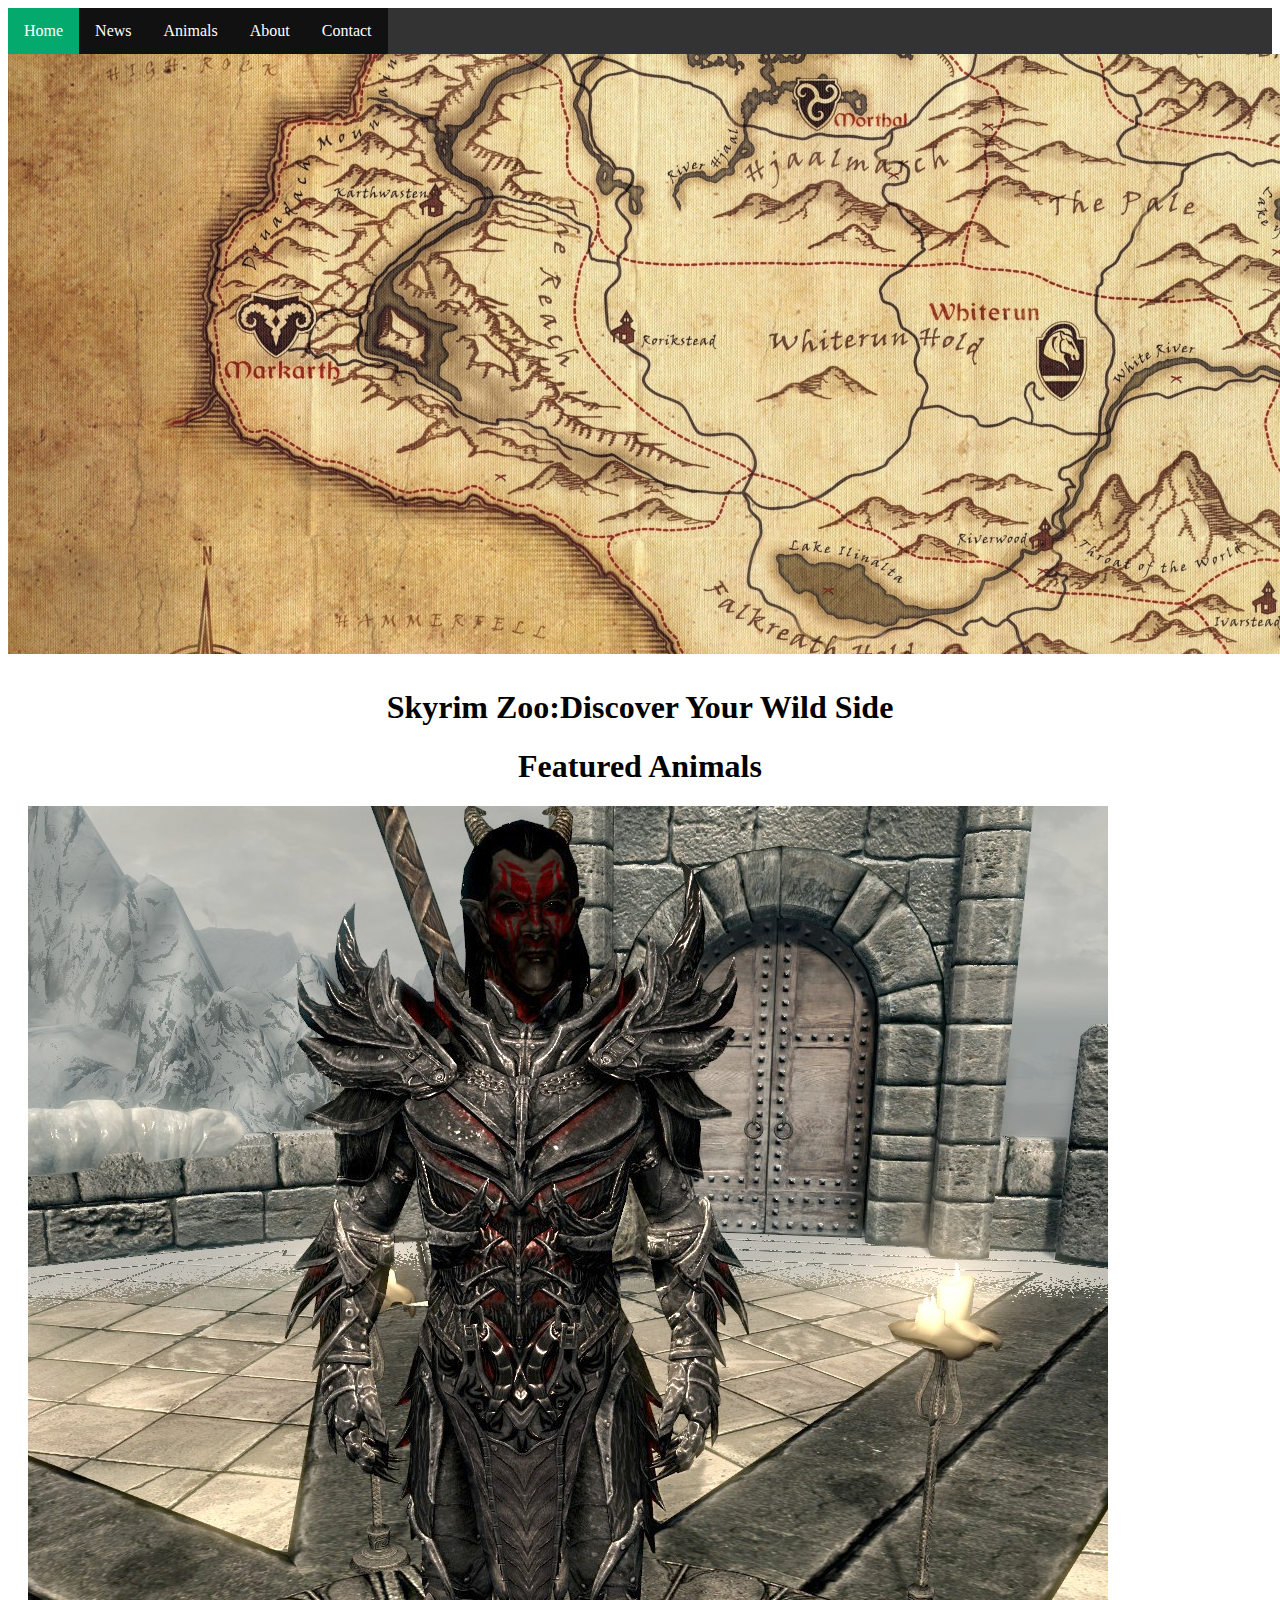
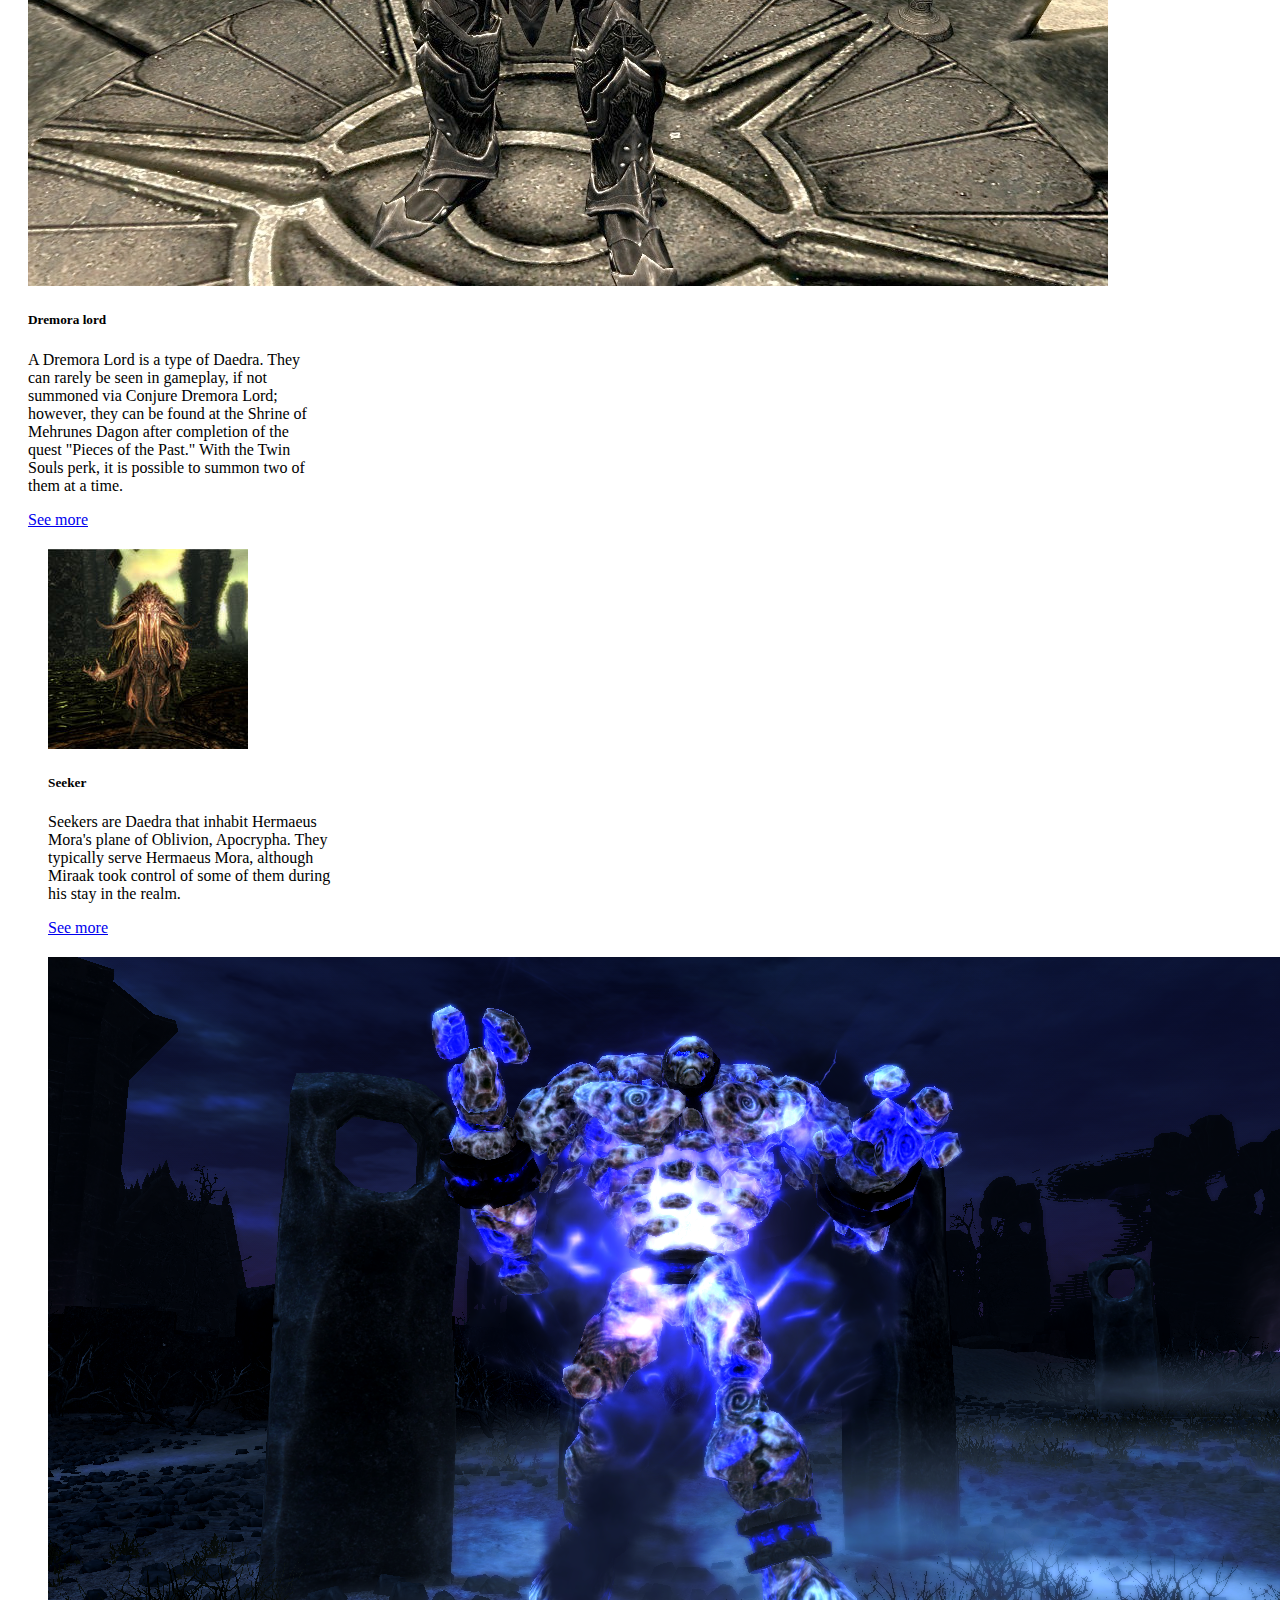
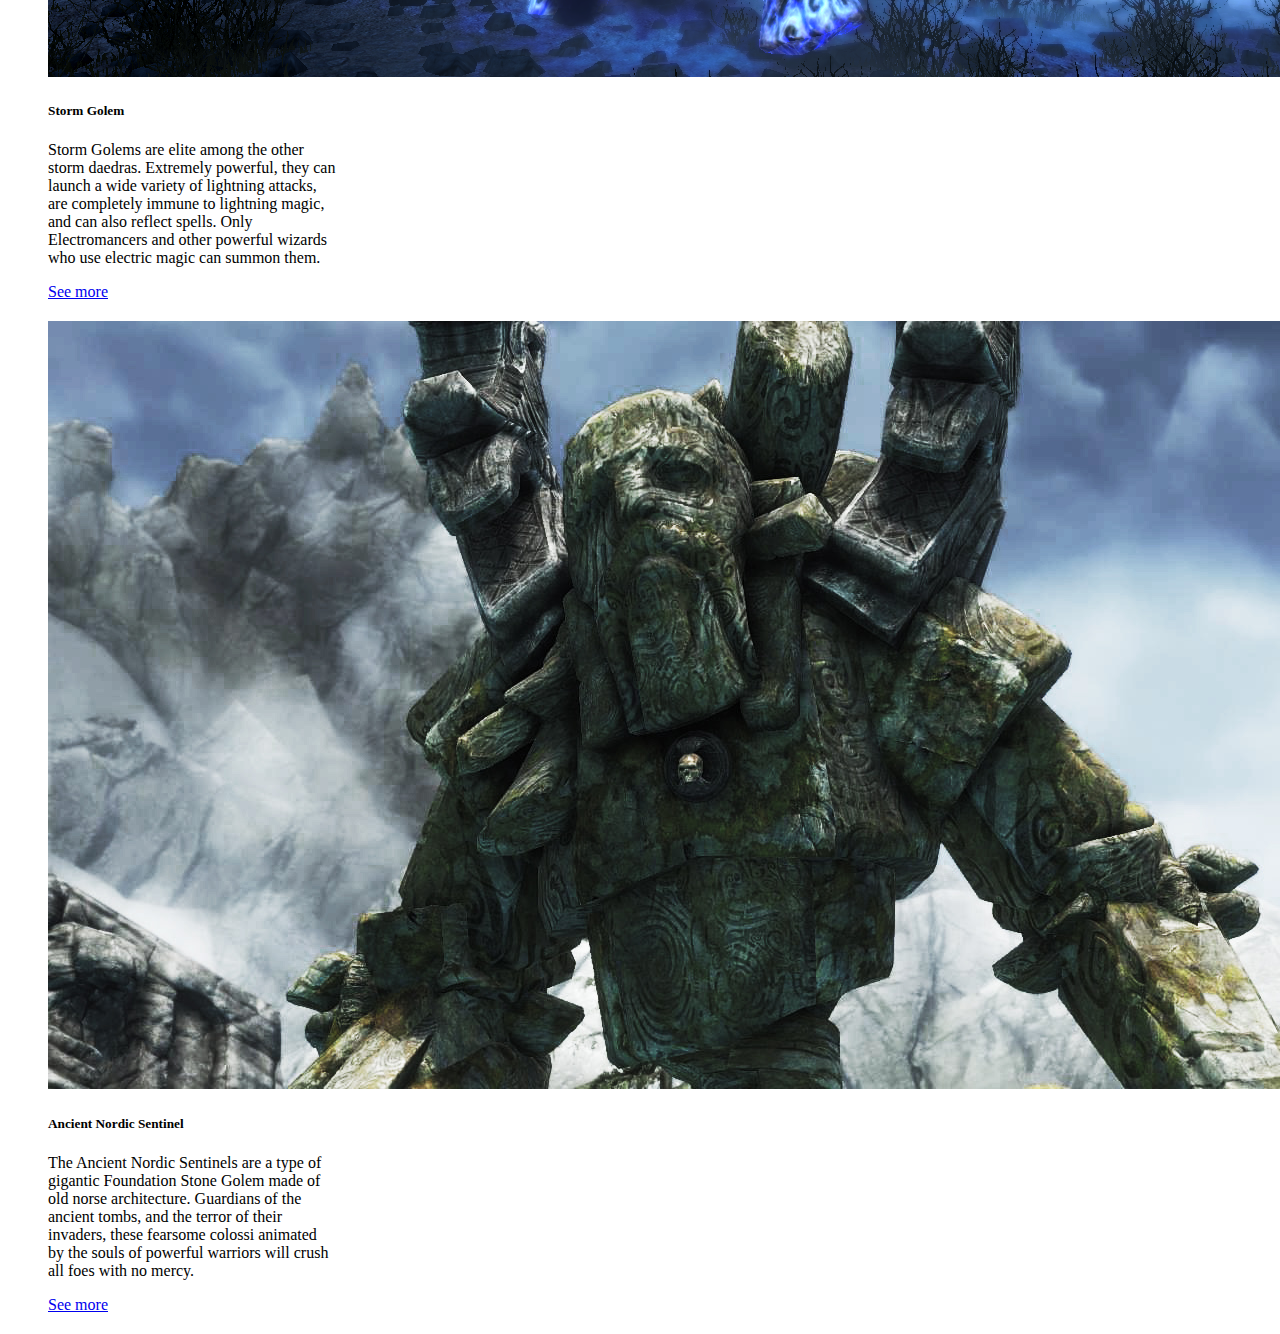
<file: index.html>
<!DOCTYPE html>
<html lang="en">
<head>
    <meta charset="UTF-8">
    <meta http-equiv="X-UA-Compatible" content="IE=edge">
    <meta name="viewport" content="width=device-width, initial-scale=1.0">
    <title>Elder Scroll Zoo</title>
    <meta charset="utf-8">
    <meta http-equiv="X-UA-Compatible" content="IE=edge">
    <meta name="viewport" content="width=device-width, initial-scale=1">

    <!-- Bootstrap CSS -->
    <link href="https://cdn.jsdelivr.net/npm/bootstrap@5.1.3/dist/css/bootstrap.min.css" rel="stylesheet" integrity="sha384-1BmE4kWBq78iYhFldvKuhfTAU6auU8tT94WrHftjDbrCEXSU1oBoqyl2QvZ6jIW3" crossorigin="anonymous">
    <!-- Bootstrap Icons CSS -->
    <link rel="stylesheet" href="https://cdn.jsdelivr.net/npm/bootstrap-icons@1.9.1/font/bootstrap-icons.css">

    <!-- Bootstrap JavaScript -->
    <script src="https://cdn.jsdelivr.net/npm/bootstrap@5.1.3/dist/js/bootstrap.bundle.min.js" integrity="sha384-ka7Sk0Gln4gmtz2MlQnikT1wXgYsOg+OMhuP+IlRH9sENBO0LRn5q+8nbTov4+1p" crossorigin="anonymous"></script>
    <link rel="stylesheet" href="style.css">
</head>

<body>
    <ul>
        <li><a  class="yes" href="index.html">Home</a></li>
        <li><a href="news.html">News</a></li>
        <li><a href="animals.html">Animals</a></li>
        <li><a href="about.html">About</a></li>
        <li><a href="contact.html">Contact</a></li>
      </ul>
<div class>

    <div id="carouselExampleSlidesOnly" class="carousel slide" data-ride="carousel">
        <div class="carousel-inner">
          <div class="carousel-item active">
            <img class="d-block w-100" src="./data/skyrim_map_banner.jpeg" alt="Discover your wild side">
          </div>
        </div>
      </div>

        <h1 class="featuredanimal">Skyrim Zoo:Discover Your Wild Side</h1>


<h1 class="featuredanimal">Featured Animals</h1>

      <div class="container">
        <div class="row">
      <div class="card col-md-4" style="width: 18rem;">
        <img src="./data/SR-npc-Unbound_Dremora.jpeg" class="card-img-top" alt="...">
        <div class="card-body">
          <h5 class="card-title">Dremora lord</h5>
          <p class="card-text">A Dremora Lord is a type of Daedra. They can rarely be seen in gameplay, if not summoned via Conjure Dremora Lord; however, they can be found at the Shrine of Mehrunes Dagon after completion of the quest "Pieces of the Past." With the Twin Souls perk, it is possible to summon two of them at a time.</p>
          <a href="animals.html" class="btn btn-success">See more</a>
        </div>
      </div>


      <div class="card2 col-md-4" style="width: 18rem;">
        <img src="./data/200px-SR-creature-Seeker.jpeg" class="card-img-top" alt="...">
        <div class="card-body">
          <h5 class="card-title">Seeker</h5>
          <p class="card-text"> Seekers are Daedra that inhabit Hermaeus Mora's plane of Oblivion, Apocrypha. They typically serve Hermaeus Mora, although Miraak took control of some of them during his stay in the realm.</p>
          <a href="animals.html" class="btn btn-success">See more</a>
      </div>
    </div>



      <div class="card2 col-md-4" style="width: 18rem;">
        <img src="./data/43294-1607799732-614600657.png" class="card-img-top" alt="...">
        <div class="card-body">
          <h5 class="card-title">Storm Golem</h5>
          <p class="card-text">Storm Golems are elite among the other storm daedras. Extremely powerful, they can launch a wide variety of lightning attacks, are completely immune to lightning magic, and can also reflect spells. Only Electromancers and other powerful wizards who use electric magic can summon them.

            </p>
          <a href="animals.html" class="btn btn-success">See more</a>
      </div>
    </div>

    <div class="card2 col-md-4" style="width: 18rem;">
      <img src="./data/24549-1631944378-1058917610.jpeg" class="card-img-top" alt="...">
      <div class="card-body">
        <h5 class="card-title">Ancient Nordic Sentinel</h5>
        <p class="card-text"> The Ancient Nordic Sentinels are a type of gigantic Foundation Stone Golem made of old norse architecture. Guardians of the ancient tombs, and the terror of their invaders, these fearsome colossi animated by the souls of powerful warriors will crush all foes with no mercy.</p>
        <a href="animals.html" class="btn btn-success">See more</a>
      </div>
  </div>
      </div>
      </div>
    </div>



</body>
</html>
</file>
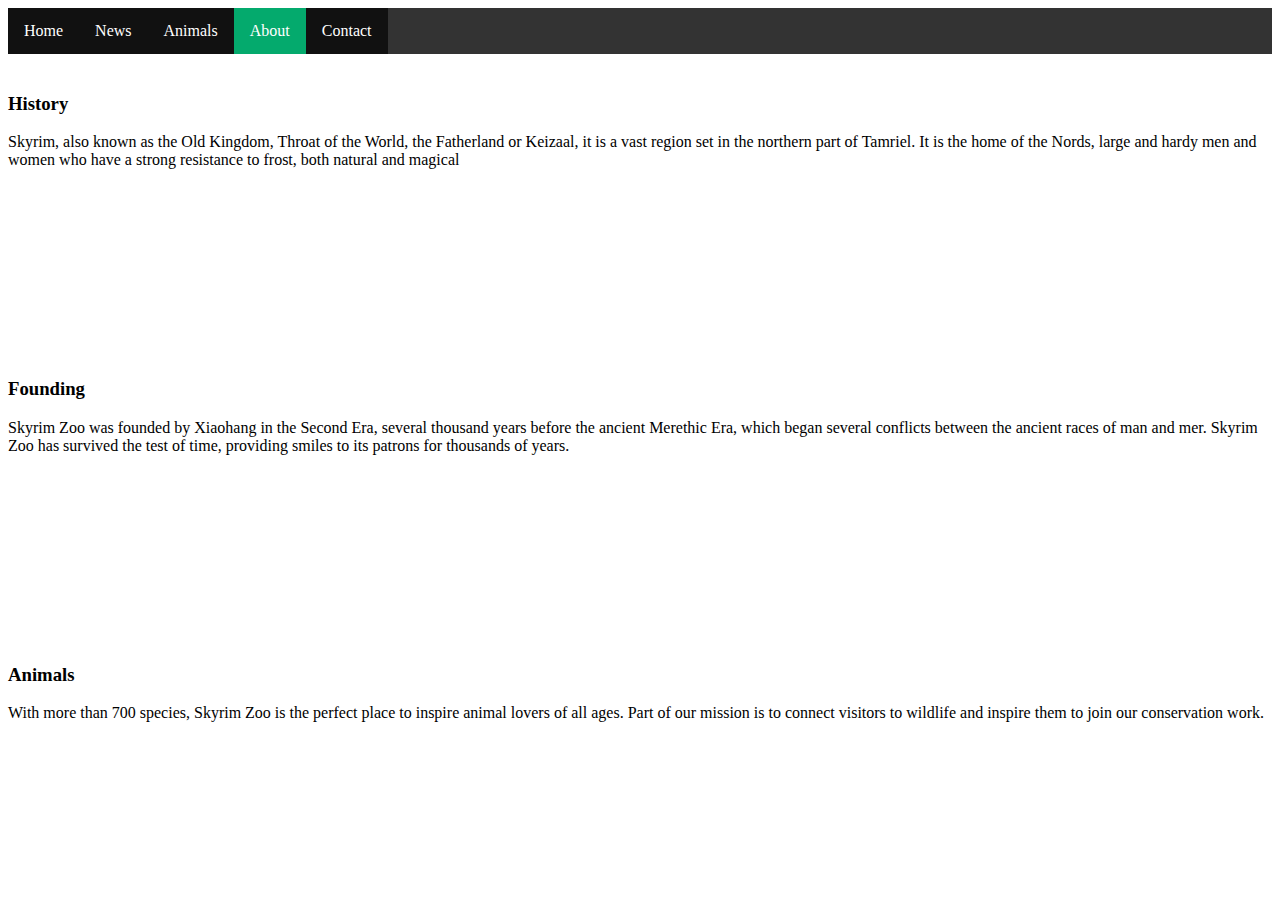
<file: about.html>
<!DOCTYPE html>
<html lang="en">
<head>
    <meta charset="UTF-8">
    <meta http-equiv="X-UA-Compatible" content="IE=edge">
    <meta name="viewport" content="width=device-width, initial-scale=1.0">
    <title>Elder Scroll Zoo</title>
    <meta charset="utf-8">
    <meta http-equiv="X-UA-Compatible" content="IE=edge">
    <meta name="viewport" content="width=device-width, initial-scale=1">

    <!-- Bootstrap CSS -->
    <link href="https://cdn.jsdelivr.net/npm/bootstrap@5.1.3/dist/css/bootstrap.min.css" rel="stylesheet" integrity="sha384-1BmE4kWBq78iYhFldvKuhfTAU6auU8tT94WrHftjDbrCEXSU1oBoqyl2QvZ6jIW3" crossorigin="anonymous">
    <!-- Bootstrap Icons CSS -->
    <link rel="stylesheet" href="https://cdn.jsdelivr.net/npm/bootstrap-icons@1.9.1/font/bootstrap-icons.css">

    <!-- Bootstrap JavaScript -->
    <script src="https://cdn.jsdelivr.net/npm/bootstrap@5.1.3/dist/js/bootstrap.bundle.min.js" integrity="sha384-ka7Sk0Gln4gmtz2MlQnikT1wXgYsOg+OMhuP+IlRH9sENBO0LRn5q+8nbTov4+1p" crossorigin="anonymous"></script>
    <link rel="stylesheet" href="aboutstyle.css">
    <link rel="stylesheet" href="index.html">
</head>

<body>
    <ul>
        <li><a href="index.html">Home</a></li>
        <li><a href="news.html">News</a></li>
        <li><a href="animals.html">Animals</a></li>
        <li><a  class="yes" href="about.html">About</a></li>
        <li><a href="contact.html">Contact</a></li>
      </ul>


        <div class="row g-4 py-5 row-cols-1 row-cols-lg-3">
          <div class="feature col">
            <div class="feature-icon d-inline-flex align-items-center justify-content-center text-bg-primary bg-gradient fs-2 mb-3">
              <svg class="bi" width="1em" height="1em"><use xlink:href="#collection"></use></svg>
            </div>
            <h3 class="fs-2">History</h3>
            <p>Skyrim, also known as the Old Kingdom, Throat of the World, the Fatherland or Keizaal, it is a vast region set in the northern part of Tamriel. It is the home of the Nords, large and hardy men and women who have a strong resistance to frost, both natural and magical</p>
           
              <svg class="bi"><use xlink:href="#chevron-right"></use></svg>
            </a>
          </div>
          <div class="feature col">
            <div class="feature-icon d-inline-flex align-items-center justify-content-center text-bg-primary bg-gradient fs-2 mb-3">
              <svg class="bi" width="1em" height="1em"><use xlink:href="#people-circle"></use></svg>
            </div>
            <h3 class="fs-2">Founding</h3>
            <p>Skyrim Zoo was founded by Xiaohang in the Second Era, several thousand years before the ancient Merethic Era, which began several conflicts between the ancient races of man and mer. Skyrim Zoo has survived the test of time, providing smiles to its patrons for thousands of years.</p>
            
              <svg class="bi"><use xlink:href="#chevron-right"></use></svg>
            </a>
          </div>
          <div class="feature col">
            <div class="feature-icon d-inline-flex align-items-center justify-content-center text-bg-primary bg-gradient fs-2 mb-3">
              <svg class="bi" width="1em" height="1em"><use xlink:href="#toggles2"></use></svg>
            </div>
            <h3 class="fs-2">Animals</h3>
            <p>With more than 700 species, Skyrim Zoo is the perfect place to inspire animal lovers of all ages. Part of our mission is to connect visitors to wildlife and inspire them to join our conservation work.</p>
           
              <svg class="bi"><use xlink:href="#chevron-right"></use></svg>
            </a>
          </div>
        </div>
      </div>
</body>
</html>
</file>
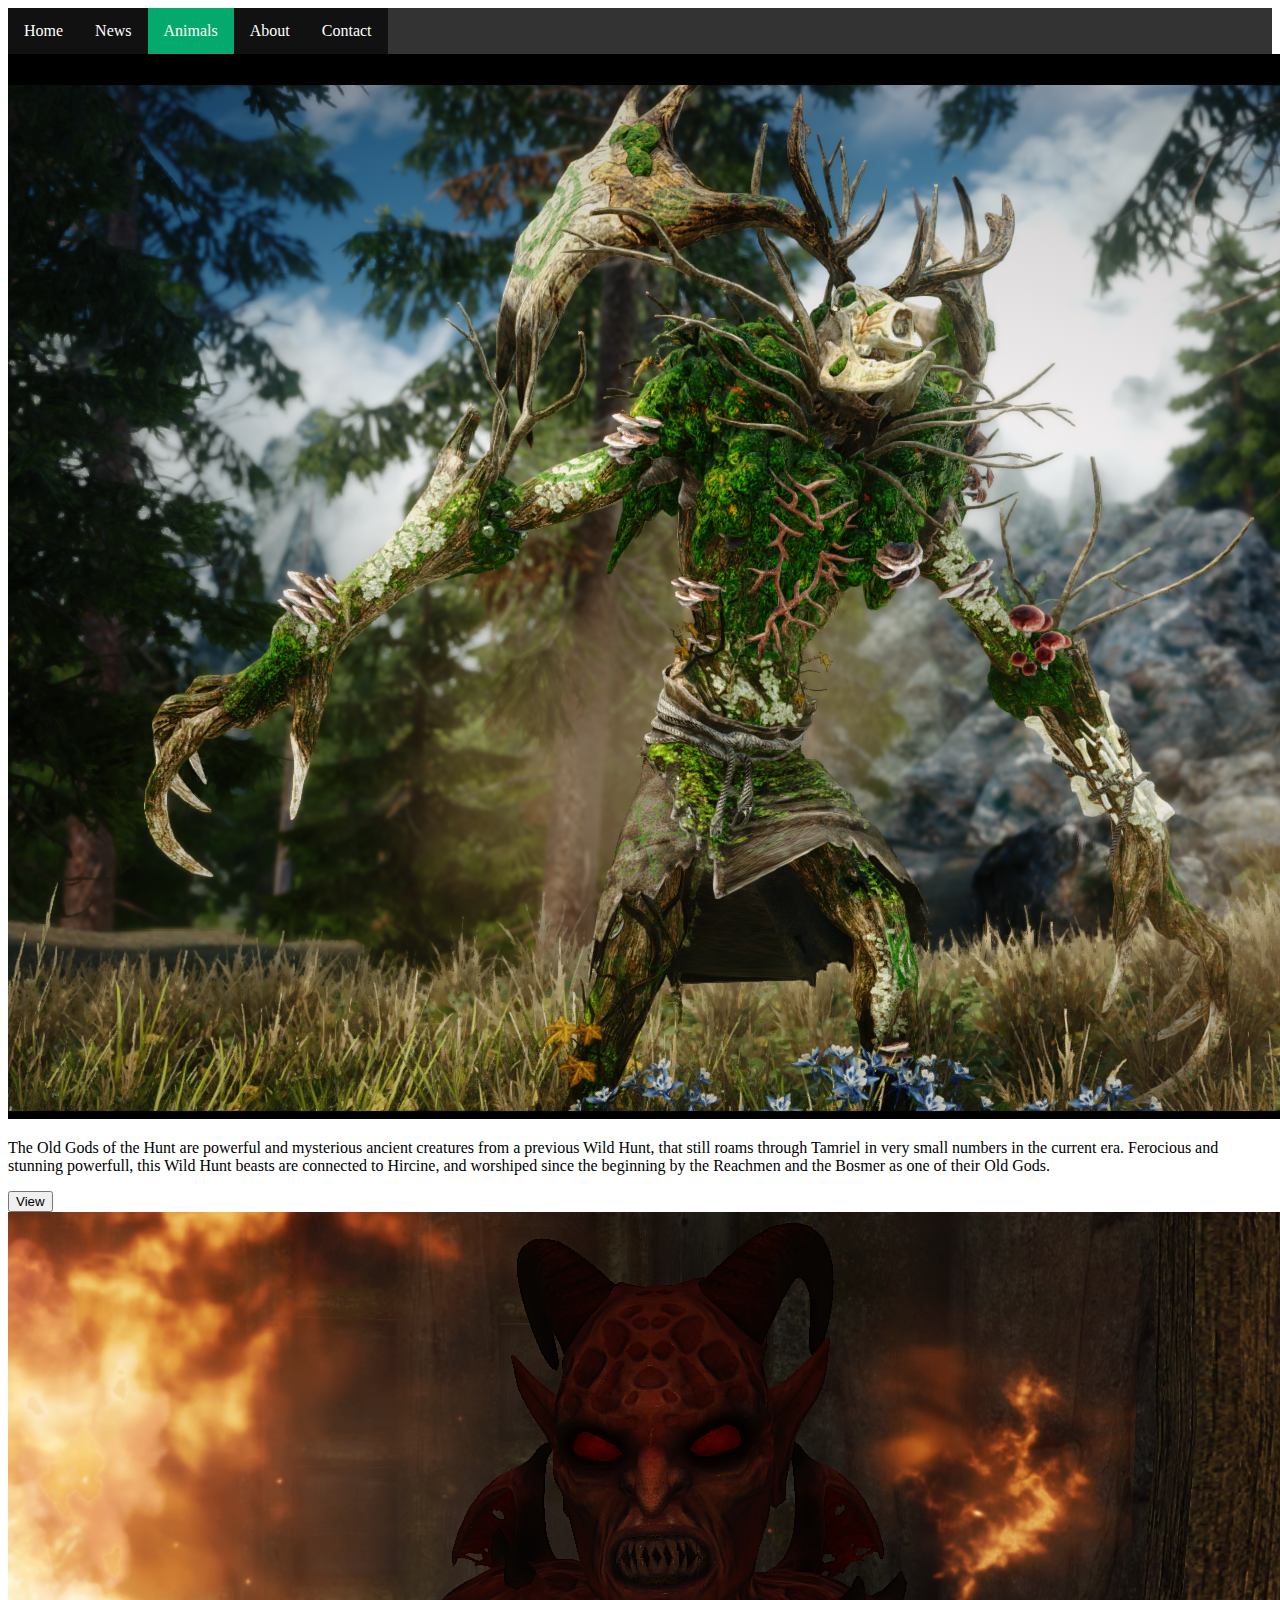
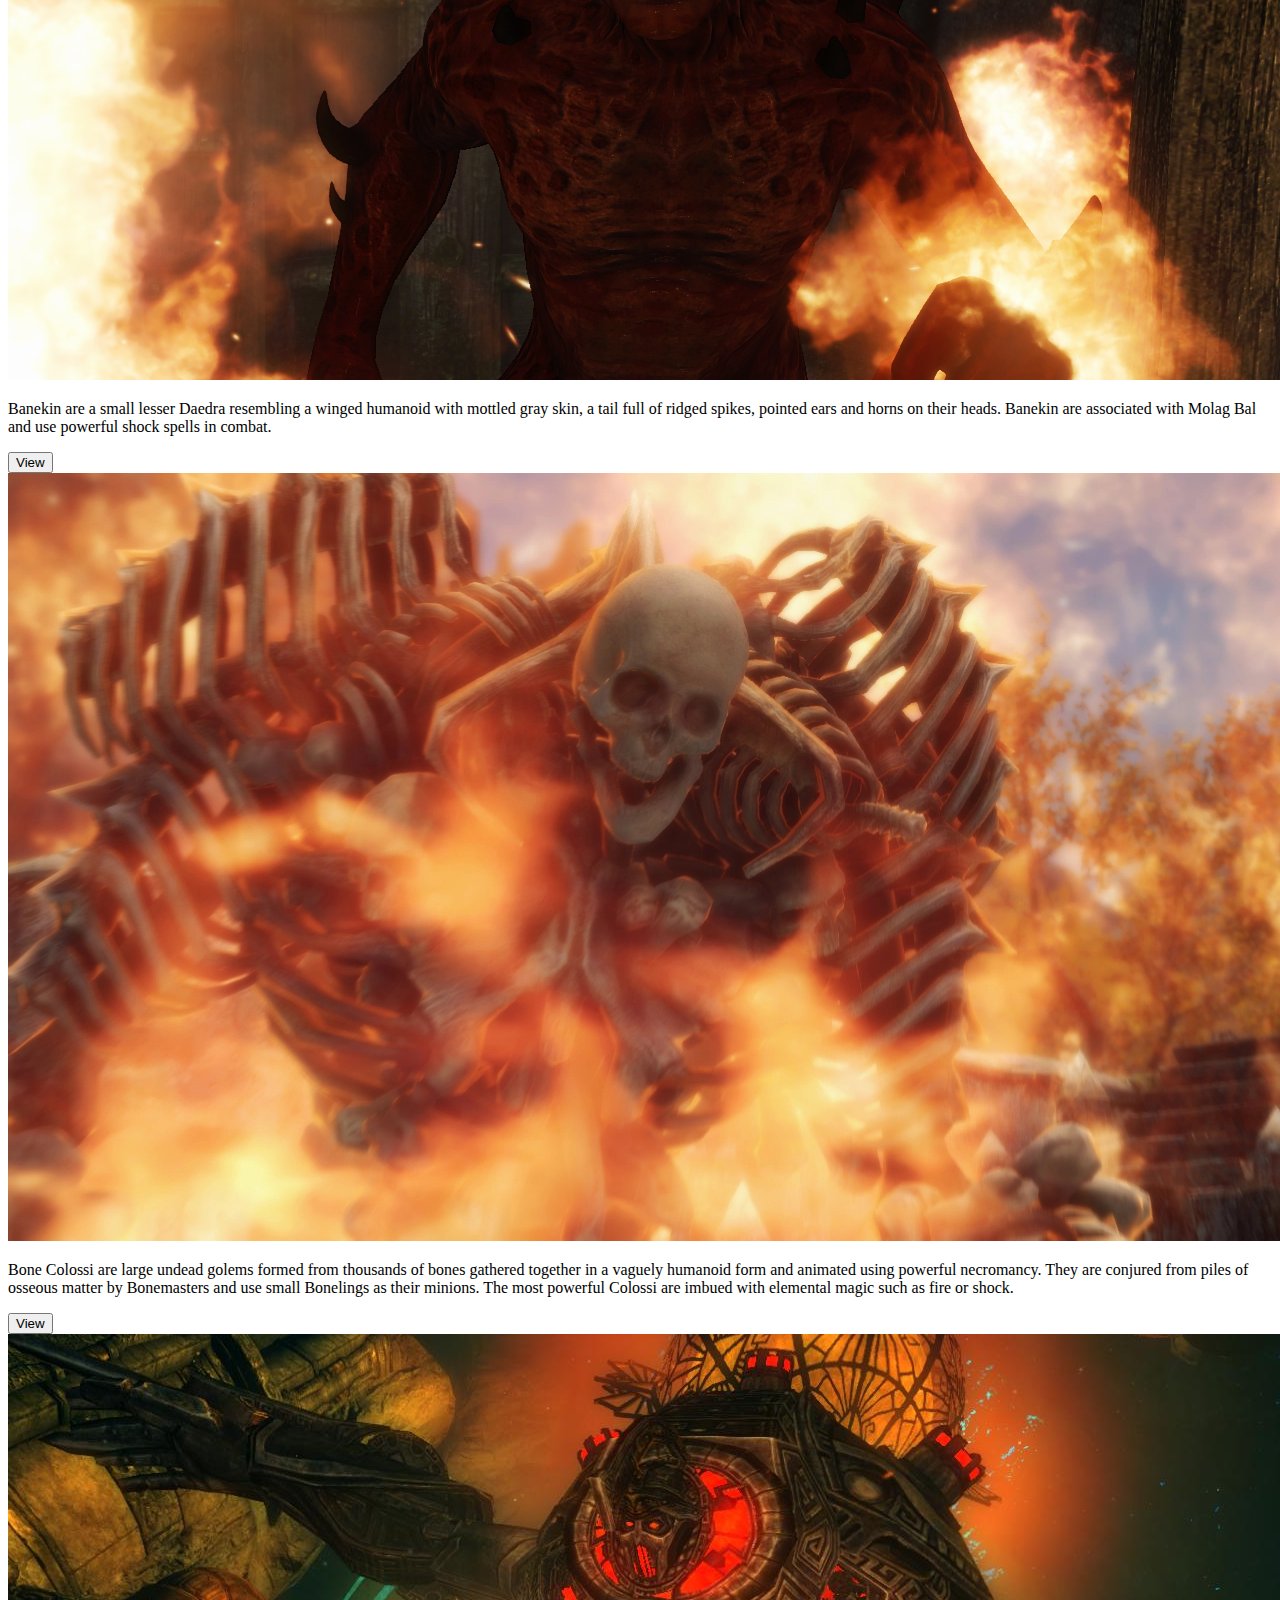
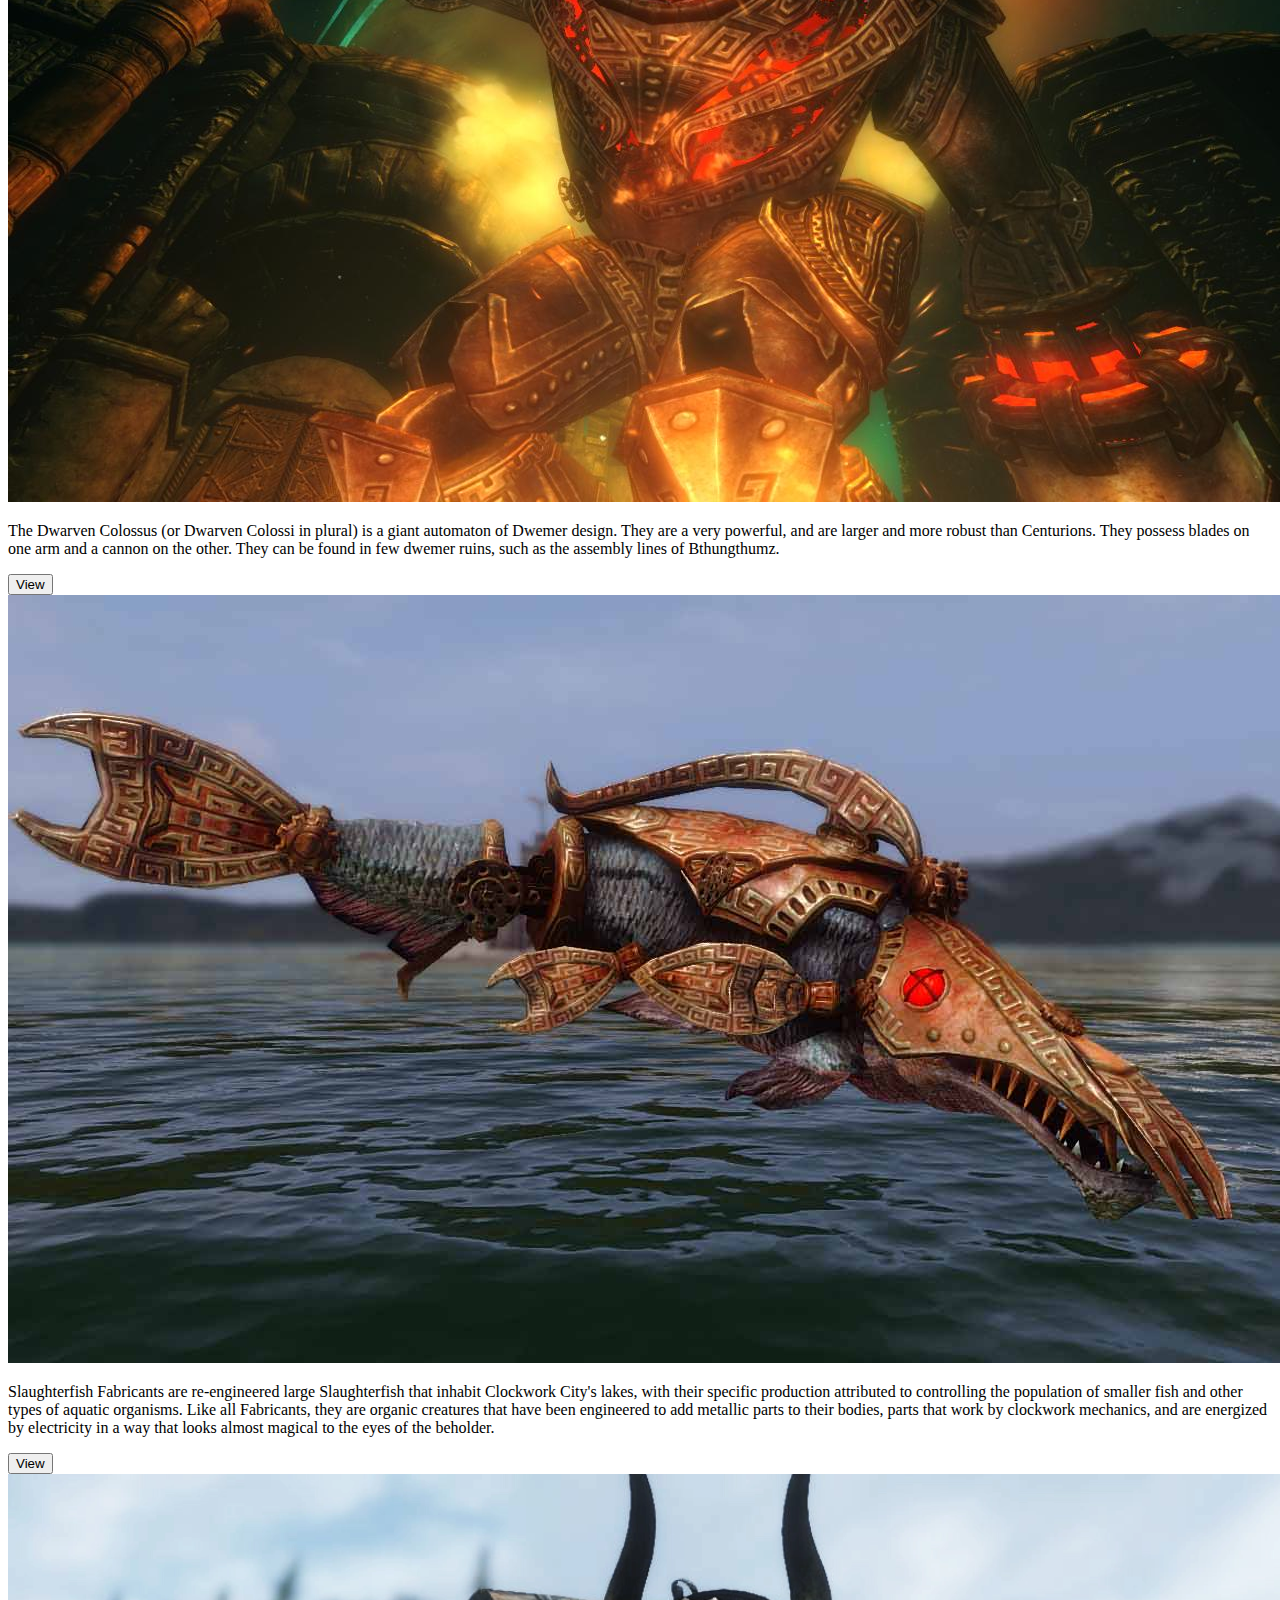
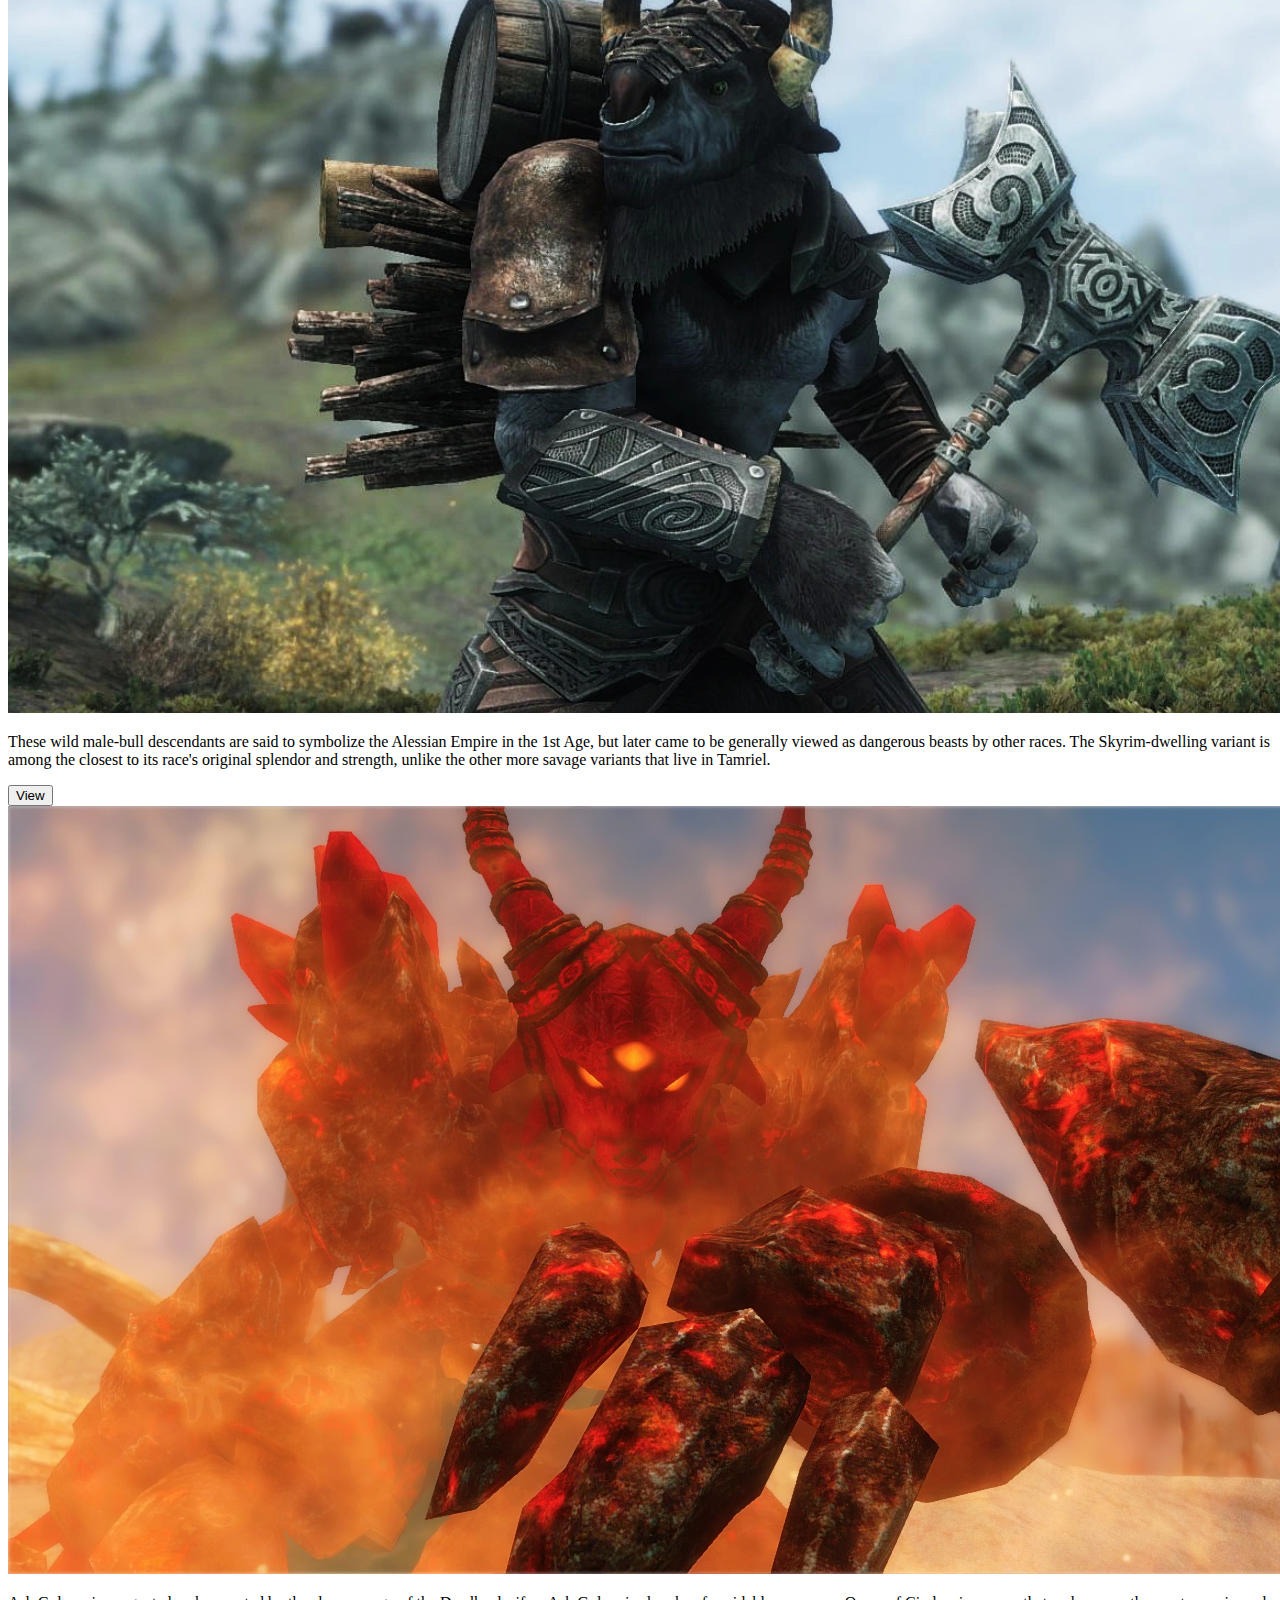
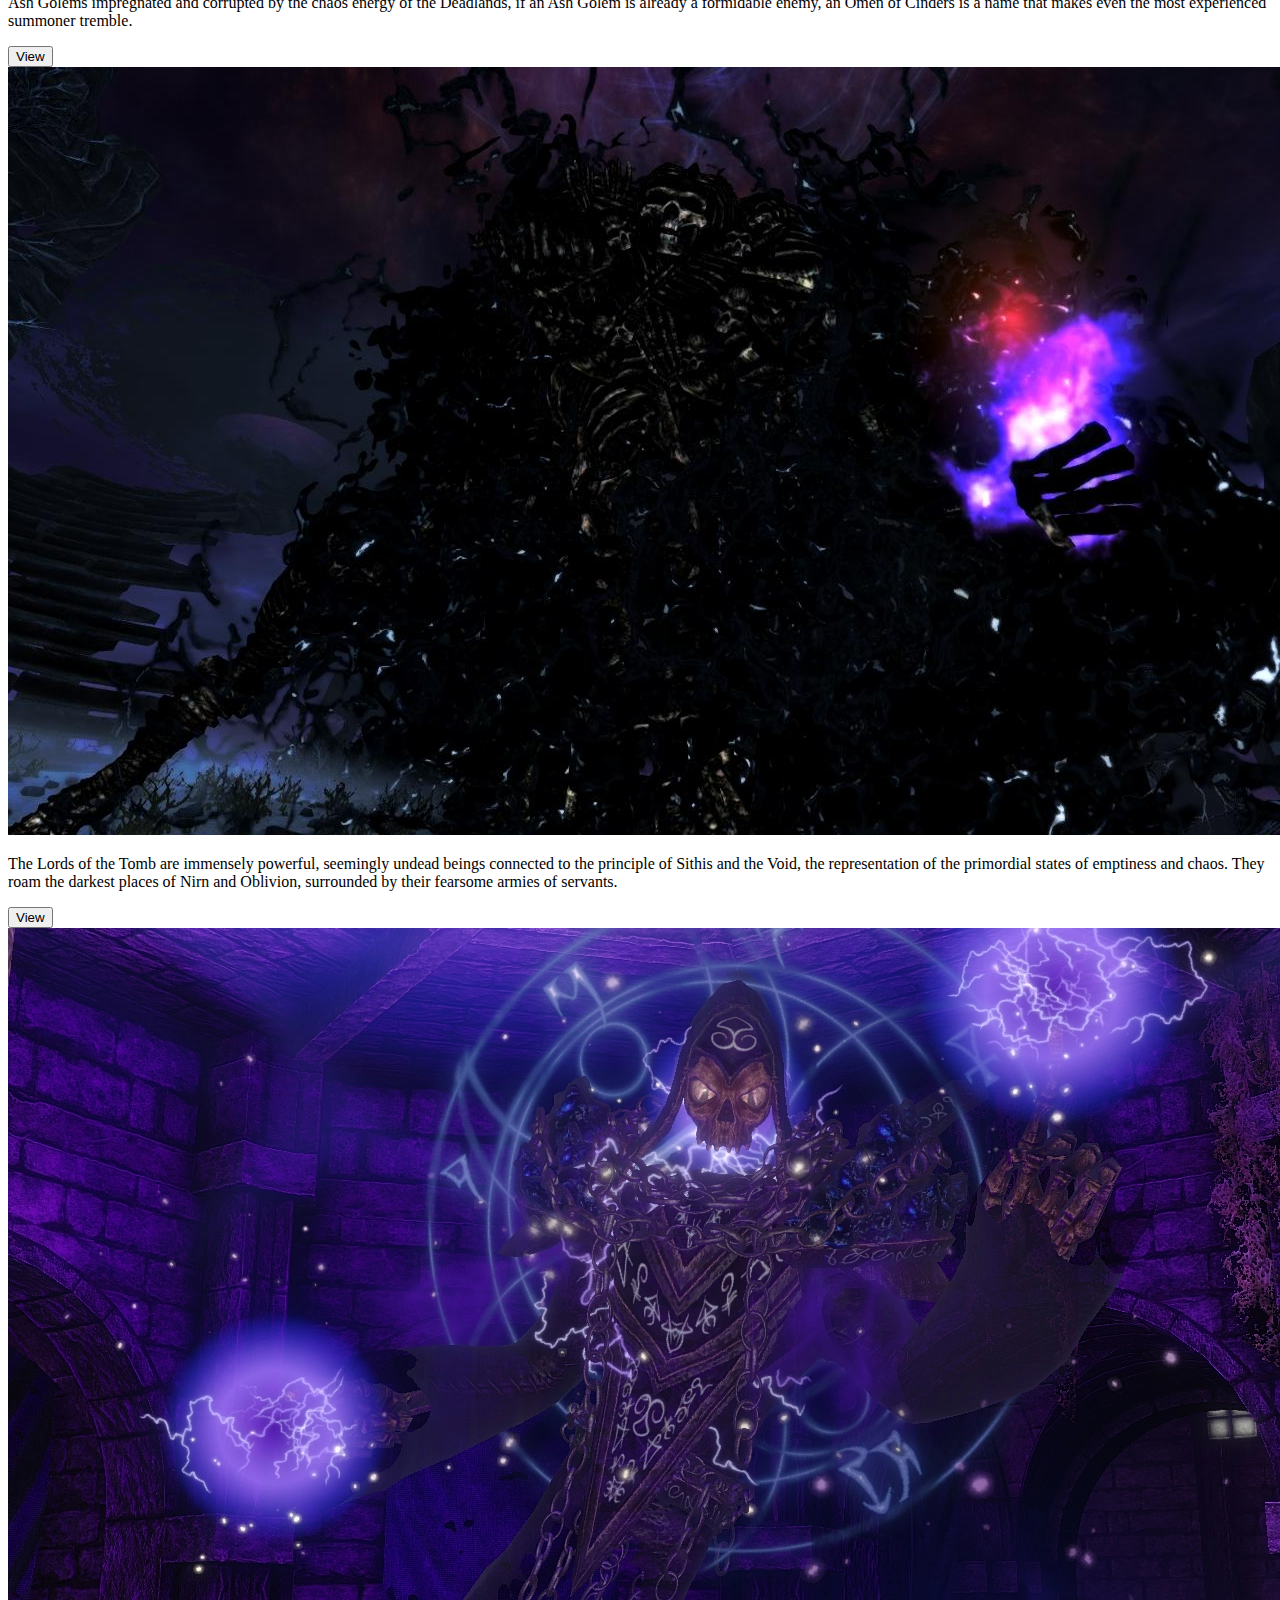
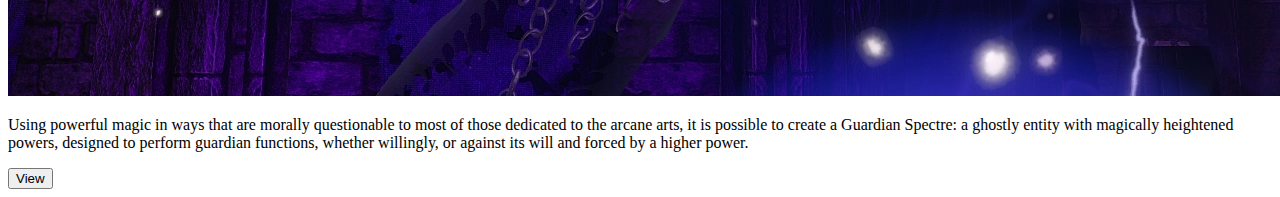
<file: animals.html>
<!DOCTYPE html>
<html lang="en">
<head>
    <meta charset="UTF-8">
    <meta http-equiv="X-UA-Compatible" content="IE=edge">
    <meta name="viewport" content="width=device-width, initial-scale=1.0">
    <title>Elder Scroll Zoo</title>
    <meta charset="utf-8">
    <meta http-equiv="X-UA-Compatible" content="IE=edge">
    <meta name="viewport" content="width=device-width, initial-scale=1">

    <!-- Bootstrap CSS -->
    <link href="https://cdn.jsdelivr.net/npm/bootstrap@5.1.3/dist/css/bootstrap.min.css" rel="stylesheet" integrity="sha384-1BmE4kWBq78iYhFldvKuhfTAU6auU8tT94WrHftjDbrCEXSU1oBoqyl2QvZ6jIW3" crossorigin="anonymous">
    <!-- Bootstrap Icons CSS -->
    <link rel="stylesheet" href="https://cdn.jsdelivr.net/npm/bootstrap-icons@1.9.1/font/bootstrap-icons.css">

    <!-- Bootstrap JavaScript -->
    <script src="https://cdn.jsdelivr.net/npm/bootstrap@5.1.3/dist/js/bootstrap.bundle.min.js" integrity="sha384-ka7Sk0Gln4gmtz2MlQnikT1wXgYsOg+OMhuP+IlRH9sENBO0LRn5q+8nbTov4+1p" crossorigin="anonymous"></script>
    <link rel="stylesheet" href="animalsstyle.css">
    <link rel="stylesheet" href="index.html">
</head>

<body>
    <ul>
        <li><a href="index.html">Home</a></li>
        <li><a href="news.html">News</a></li>
        <li><a class="yes" href="animals.html">Animals</a></li>
        <li><a href="about.html">About</a></li>
        <li><a href="contact.html">Contact</a></li>
      </ul>
  
     <main>
        <div class="album py-5 bg-light">
          <div class="container">
  
            <div class="row">
              <div class="col-md-4">
                <div class="card mb-4 box-shadow">
                  <img class="card-img-top" img src="data/79734-1669887394-1770340530.png" alt="Card image cap">
                  <div class="card-body">
                    <p class="card-text">The Old Gods of the Hunt are powerful and mysterious ancient creatures from a previous Wild Hunt, that still roams through Tamriel in very small numbers in the current era. Ferocious and stunning powerfull, this Wild Hunt beasts are connected to Hircine, and worshiped since the beginning by the Reachmen and the Bosmer as one of their Old Gods.</p>
                    <div class="d-flex justify-content-between align-items-center">
                      <div class="btn-group">
                        <button type="button" class="btn btn-sm btn-outline-secondary">View</button>
                      
                      </div>
                      
                    </div>
                  </div>
                </div>
              </div>
              <div class="col-md-4">
                <div class="card mb-4 box-shadow">
                  <img class="card-img-top" img src="./data/Banekins.jpg" alt="Card image cap">
                  <div class="card-body">
                    <p class="card-text">Banekin are a small lesser Daedra resembling a winged humanoid with mottled gray skin, a tail full of ridged spikes, pointed ears and horns on their heads. Banekin are associated with Molag Bal and use powerful shock spells in combat.</p>
                    <div class="d-flex justify-content-between align-items-center">
                      <div class="btn-group">
                        <button type="button" class="btn btn-sm btn-outline-secondary">View</button>
                        
                      </div>
                     
                    </div>
                  </div>
                </div>
              </div>
              <div class="col-md-4">
                <div class="card mb-4 box-shadow">
                  <img class="card-img-top" img src="./data/Bone Colossi.webp" alt="Card image cap">
                  <div class="card-body">
                    <p class="card-text">Bone Colossi are large undead golems formed from thousands of bones gathered together in a vaguely humanoid form and animated using powerful necromancy. They are conjured from piles of osseous matter by Bonemasters and use small Bonelings as their minions. The most powerful Colossi are imbued with elemental magic such as fire or shock.</p>
                    <div class="d-flex justify-content-between align-items-center">
                      <div class="btn-group">
                        <button type="button" class="btn btn-sm btn-outline-secondary">View</button>
                        
                      </div>
                   
                    </div>
                  </div>
                </div>
              </div>
  
              <div class="col-md-4">
                <div class="card mb-4 box-shadow">
                  <img class="card-img-top" img src="./data/Dwarven Colossus.jpeg" alt="Card image cap">
                  <div class="card-body">
                    <p class="card-text">The Dwarven Colossus (or Dwarven Colossi in plural) is a giant automaton of Dwemer design. They are a very powerful, and are larger and more robust than Centurions. They possess blades on one arm and a cannon on the other. They can be found in few dwemer ruins, such as the assembly lines of Bthungthumz.</p>
                    <div class="d-flex justify-content-between align-items-center">
                      <div class="btn-group">
                        <button type="button" class="btn btn-sm btn-outline-secondary">View</button>
                        
                      </div>
                      
                    </div>
                  </div>
                </div>
              </div>
              <div class="col-md-4">
                <div class="card mb-4 box-shadow">
                  <img class="card-img-top" img src="./data/FISH.jpeg" alt="Card image cap">
                  <div class="card-body">
                    <p class="card-text">Slaughterfish Fabricants are re-engineered large Slaughterfish that inhabit Clockwork City's lakes, with their specific production attributed to controlling the population of smaller fish and other types of aquatic organisms.

Like all Fabricants, they are organic creatures that have been engineered to add metallic parts to their bodies, parts that work by clockwork mechanics, and are energized by electricity in a way that looks almost magical to the eyes of the beholder.</p>
                    <div class="d-flex justify-content-between align-items-center">
                      <div class="btn-group">
                        <button type="button" class="btn btn-sm btn-outline-secondary">View</button>
                       
                      </div>
                      
                    </div>
                  </div>
                </div>
              </div>
              <div class="col-md-4">
                <div class="card mb-4 box-shadow">
                  <img class="card-img-top" img src="./data/High minotaurs.png" alt="Card image cap">
                  <div class="card-body">
                    <p class="card-text">These wild male-bull descendants are said to symbolize the Alessian Empire in the 1st Age, but later came to be generally viewed as dangerous beasts by other races. The Skyrim-dwelling variant is among the closest to its race's original splendor and strength, unlike the other more savage variants that live in Tamriel.</p>
                    <div class="d-flex justify-content-between align-items-center">
                      <div class="btn-group">
                        <button type="button" class="btn btn-sm btn-outline-secondary">View</button>
                        
                      </div>
                      
                    </div>
                  </div>
                </div>
              </div>
  
              <div class="col-md-4">
                <div class="card mb-4 box-shadow">
                  <img class="card-img-top" img src="./data/Omen of Cinders.jpeg" alt="Card image cap">
                  <div class="card-body">
                    <p class="card-text">Ash Golems impregnated and corrupted by the chaos energy of the Deadlands, if an Ash Golem is already a formidable enemy, an Omen of Cinders is a name that makes even the most experienced summoner tremble.</p>
                    <div class="d-flex justify-content-between align-items-center">
                      <div class="btn-group">
                        <button type="button" class="btn btn-sm btn-outline-secondary">View</button>
                        
                      </div>
                     
                    </div>
                  </div>
                </div>
              </div>
              <div class="col-md-4">
                <div class="card mb-4 box-shadow">
                  <img class="card-img-top" img src="./data/43203-1607439690-754214407.jpeg" alt="Card image cap">
                  <div class="card-body">
                    <p class="card-text">The Lords of the Tomb are immensely powerful, seemingly undead beings connected to the principle of Sithis and the Void, the representation of the primordial states of emptiness and chaos. They roam the darkest places of Nirn and Oblivion, surrounded by their fearsome armies of servants.</p>
                    <div class="d-flex justify-content-between align-items-center">
                      <div class="btn-group">
                        <button type="button" class="btn btn-sm btn-outline-secondary">View</button>
                        
                      </div>
                      
                    </div>
                  </div>
                </div>
              </div>
              <div class="col-md-4">
                <div class="card mb-4 box-shadow">
                  <img class="card-img-top" img src="./data/30772-1672240218-1978885793.webp" alt="Card image cap">
                  <div class="card-body">
                    <p class="card-text">Using powerful magic in ways that are morally questionable to most of those dedicated to the arcane arts, it is possible to create a Guardian Spectre: a ghostly entity with magically heightened powers, designed to perform guardian functions, whether willingly, or against its will and forced by a higher power.</p>
                    <div class="d-flex justify-content-between align-items-center">
                      <div class="btn-group">
                        <button type="button" class="btn btn-sm btn-outline-secondary">View</button>
                        
                      </div>
                      
                    </div>
                  </div>
                </div>
              </div>
            </div>
          </div>
        </div>
  
      </main>
  
   

</body>
</html>
</file>
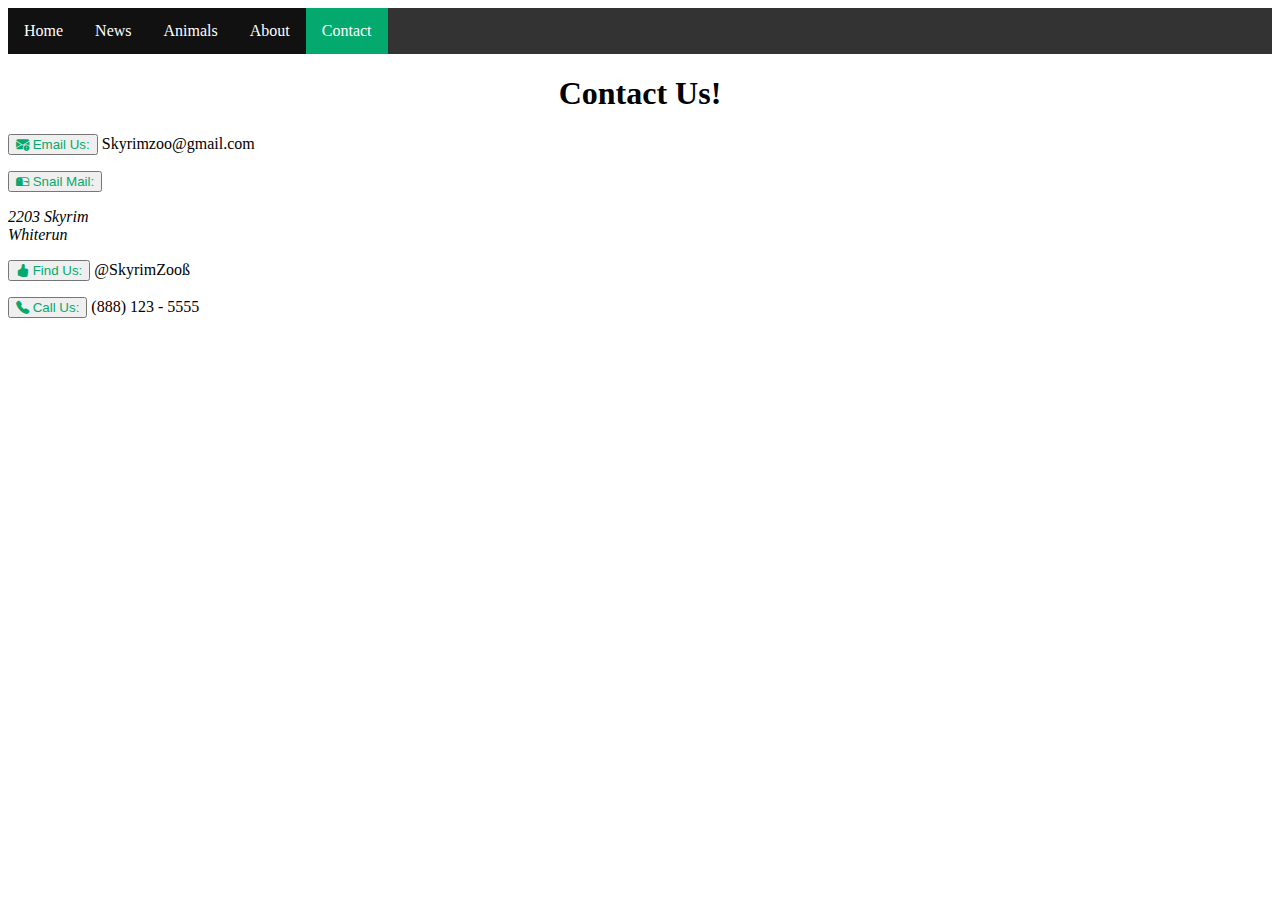
<file: contact.html>
<!DOCTYPE html>
<html lang="en">
<head>
    <meta charset="UTF-8">
    <meta http-equiv="X-UA-Compatible" content="IE=edge">
    <meta name="viewport" content="width=device-width, initial-scale=1.0">
    <title>Elder Scroll Zoo</title>
    <meta charset="utf-8">
    <meta http-equiv="X-UA-Compatible" content="IE=edge">
    <meta name="viewport" content="width=device-width, initial-scale=1">

    <!-- Bootstrap CSS -->
    <link href="https://cdn.jsdelivr.net/npm/bootstrap@5.1.3/dist/css/bootstrap.min.css" rel="stylesheet" integrity="sha384-1BmE4kWBq78iYhFldvKuhfTAU6auU8tT94WrHftjDbrCEXSU1oBoqyl2QvZ6jIW3" crossorigin="anonymous">
    <!-- Bootstrap Icons CSS -->
    <link rel="stylesheet" href="https://cdn.jsdelivr.net/npm/bootstrap-icons@1.9.1/font/bootstrap-icons.css">

    <!-- Bootstrap JavaScript -->
    <script src="https://cdn.jsdelivr.net/npm/bootstrap@5.1.3/dist/js/bootstrap.bundle.min.js" integrity="sha384-ka7Sk0Gln4gmtz2MlQnikT1wXgYsOg+OMhuP+IlRH9sENBO0LRn5q+8nbTov4+1p" crossorigin="anonymous"></script>
    <link rel="stylesheet" href="contact.css">
    <link rel="stylesheet" href="index.html">

</head>
<body>
    <ul>
        <li><a href="index.html">Home</a></li>
        <li><a href="news.html">News</a></li>
        <li><a href="animals.html">Animals</a></li>
        <li><a href="about.html">About</a></li>
        <li><a class="yes" href="contact.html">Contact</a></li>
      </ul>


      <header>
        <h1 class="lol">Contact Us!</h1>
    </header>
    
    
    <main class="container">
        <div class="text-center">
            <p>
                <button class="btn btn-success disabled w-100">
                    <i class="bi bi-envelope-exclamation-fill"></i>
                    Email Us: 
                </button>
                Skyrimzoo@gmail.com
            </p>
            <p> 
                <button class="btn btn-success disabled w-100">
                    <i class="bi bi-mailbox2"></i>
                    Snail Mail: 
                </button>
                </p><address>
                    2203 Skyrim <br> 
                    Whiterun    
                </address>
                
            <p></p>
            <p>
                <button class="btn btn-success disabled w-100">
                    <i class="bi bi-hand-thumbs-up-fill"></i>
                    Find Us:
               </button>
                
                @SkyrimZooß
            </p>
            <p>
                <button class="btn  disabled w-100 btn-success">
                    <i class="bi bi-telephone-fill"></i>
                    Call Us:
                </button>
                 (888) 123 - 5555
           </p>
        </div>
    </main>



</body>
</html>
</file>
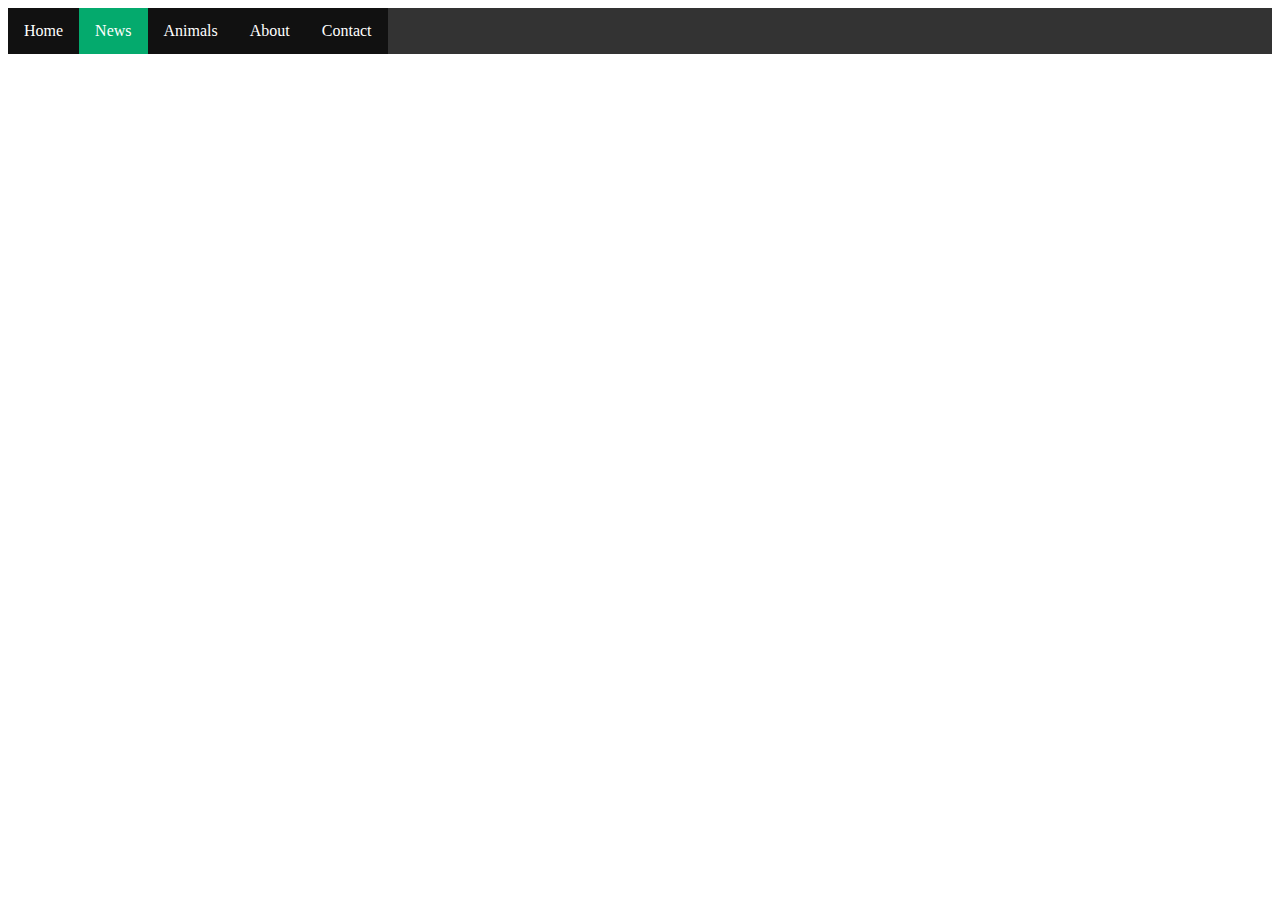
<file: news.html>
<!DOCTYPE html>
<html lang="en">
<head>
    <meta charset="UTF-8">
    <meta http-equiv="X-UA-Compatible" content="IE=edge">
    <meta name="viewport" content="width=device-width, initial-scale=1.0">
    <title>Elder Scroll Zoo</title>
    <meta charset="utf-8">
    <meta http-equiv="X-UA-Compatible" content="IE=edge">
    <meta name="viewport" content="width=device-width, initial-scale=1">

    <!-- Bootstrap CSS -->
    <link href="https://cdn.jsdelivr.net/npm/bootstrap@5.1.3/dist/css/bootstrap.min.css" rel="stylesheet" integrity="sha384-1BmE4kWBq78iYhFldvKuhfTAU6auU8tT94WrHftjDbrCEXSU1oBoqyl2QvZ6jIW3" crossorigin="anonymous">
    <!-- Bootstrap Icons CSS -->
    <link rel="stylesheet" href="https://cdn.jsdelivr.net/npm/bootstrap-icons@1.9.1/font/bootstrap-icons.css">

    <!-- Bootstrap JavaScript -->
    <script src="https://cdn.jsdelivr.net/npm/bootstrap@5.1.3/dist/js/bootstrap.bundle.min.js" integrity="sha384-ka7Sk0Gln4gmtz2MlQnikT1wXgYsOg+OMhuP+IlRH9sENBO0LRn5q+8nbTov4+1p" crossorigin="anonymous"></script>
    <link rel="stylesheet" href="newsstyle.css">
    <link rel="stylesheet" href="index.html">

</head>
<body>
    <ul>
        <li><a href="index.html">Home</a></li>
        <li><a class="yes"href="news.html">News</a></li>
        <li><a href="animals.html">Animals</a></li>
        <li><a href="about.html">About</a></li>
        <li><a href="contact.html">Contact</a></li>
      </ul>
</body>
</html>
</file>
<file: style.css>
ul {
    list-style-type: none;
    margin: 0;
    padding: 0;
    overflow: hidden;
    background-color: #333;
  }
  
  li {
    float: left;
  }
  
  li a {
    display: block;
    color: white;
    text-align: center;
    padding: 14px 16px;
    text-decoration: none;
  }
  

  li a {
    background-color: #111;
  }
  li a:hover{
    background-color: #04AA6D;
  }
  .yes{
    background-color:#04AA6D;
  }
  .cover{
    background-size:cover;
    display:flex;
    justify-content:center;
  }

  img.cover{ 
    filter: grayscale(30%);
    
  }
  .centered {
    position: relative;
    text-align: center;
    color: white;
  }

  #carouselExampleSlidesOnly{
    padding-bottom:10px;
   
  }
  .card{
    padding-left:20px;
    
  }
  .card2{
    padding-left:20px;
    margin:20px;
  }
  .featuredanimal{
    text-align:center;
  }
</file>
<file: aboutstyle.css>
ul {
    list-style-type: none;
    margin: 0;
    padding: 0;
    overflow: hidden;
    background-color: #333;
  }
  
  li {
    float: left;
  }
  
  li a {
    display: block;
    color: white;
    text-align: center;
    padding: 14px 16px;
    text-decoration: none;
  }
  

  li a {
    background-color: #111;
  }
  li a:hover{
    background-color: #04AA6D;
  }

  .yes{
    background-color:#04AA6D;
  }
</file>
<file: animalsstyle.css>
ul {
    list-style-type: none;
    margin: 0;
    padding: 0;
    overflow: hidden;
    background-color: #333;
  }
  
  li {
    float: left;
  }
  
  li a {
    display: block;
    color: white;
    text-align: center;
    padding: 14px 16px;
    text-decoration: none;
  }
  

  li a {
    background-color: #111;
  }
  li a:hover{
    background-color: #04AA6D;
  }

  .yes{
    background-color:#04AA6D;
  }
</file>
<file: contact.css>
ul {
    list-style-type: none;
    margin: 0;
    padding: 0;
    overflow: hidden;
    background-color: #333;
  }
  
  li {
    float: left;
  }
  
  li a {
    display: block;
    color: white;
    text-align: center;
    padding: 14px 16px;
    text-decoration: none;
  }
  

  li a {
    background-color: #111;
  }
  li a:hover{
    background-color: #04AA6D;
  }

  .yes{
    background-color:#04AA6D;
  }

  .btn{
    color: #04AA6D;
  }

  .lol{
    text-align:center;
  }
</file>
<file: newsstyle.css>
ul {
    list-style-type: none;
    margin: 0;
    padding: 0;
    overflow: hidden;
    background-color: #333;
  }
  
  li {
    float: left;
  }
  
  li a {
    display: block;
    color: white;
    text-align: center;
    padding: 14px 16px;
    text-decoration: none;
  }
  

  li a {
    background-color: #111;
  }
  li a:hover{
    background-color: #04AA6D;
  }

  .yes{
    background-color:#04AA6D;
  }
</file>
